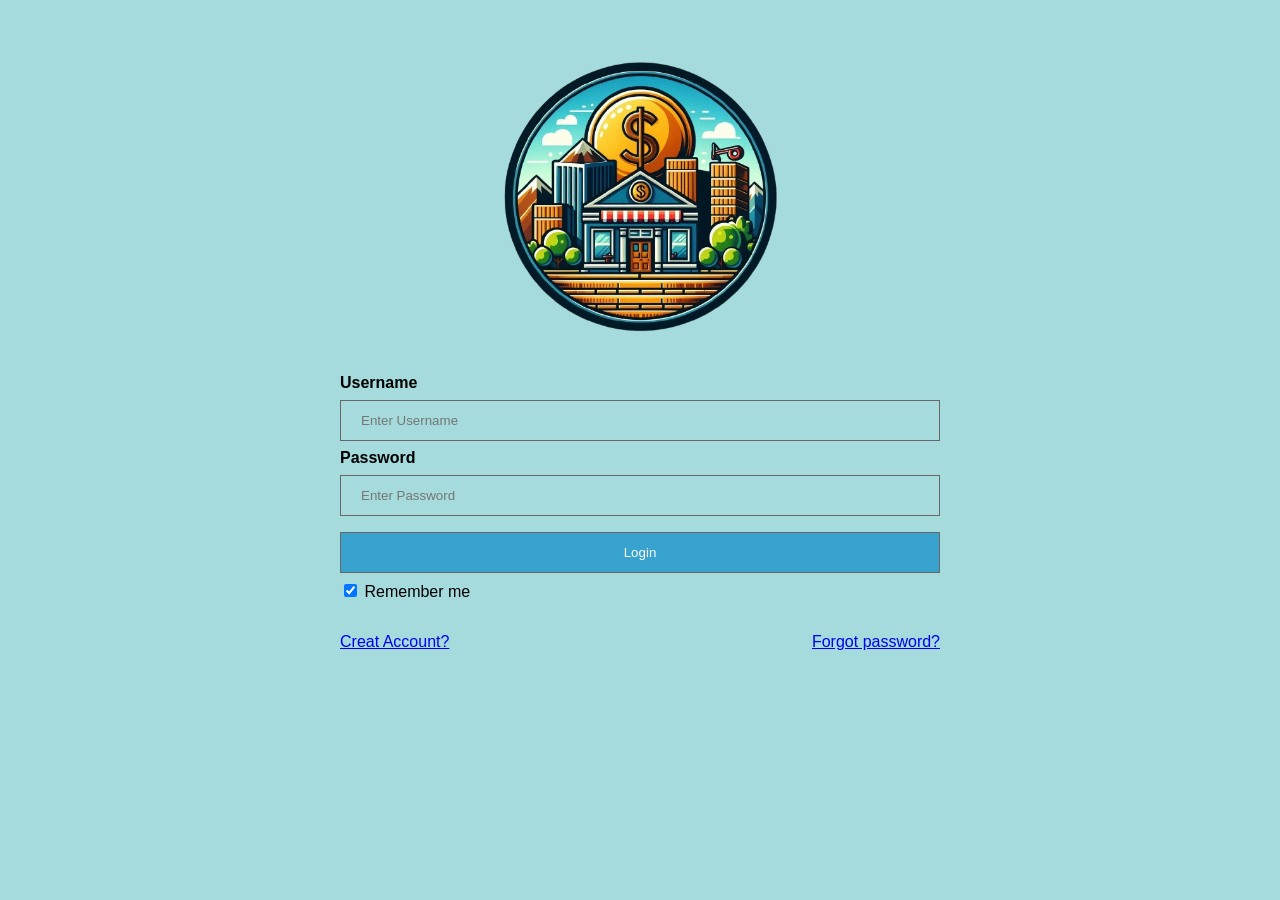
<file: index.html>
<!DOCTYPE html>
<html>
<head>
<meta name="viewport" content="width=device-width, initial-scale=1">
<link rel="stylesheet" href="style.css">
</head>
<body>


<form action="#" method="post"> <! -temporary will change soon -->
  <div class="imgcontainer">
    <a href="home.html"><img src="./LOGO.png" alt="LOGO" class="avatar" ></a>
  </div>

  <div class="container">
    <label for="uname"><b>Username</b></label>
    <input type="text" placeholder="Enter Username" name="uname" required>

    <label for="psw"><b>Password</b></label>
    <input type="password" placeholder="Enter Password" name="psw" required>
        
  <button type="submit">Login</button>
    <label>
      <input type="checkbox" checked="checked" name="remember"> Remember me
    </label>
  </div>

    <div class="container">
          <span class="psw"><a href="./RESET.HTML">Forgot password?</a></span>
          <span class="creat"><a href="./regis.html">Creat Account?</a></span>

    </div>
 
</form>

</body>
</html>
</file>
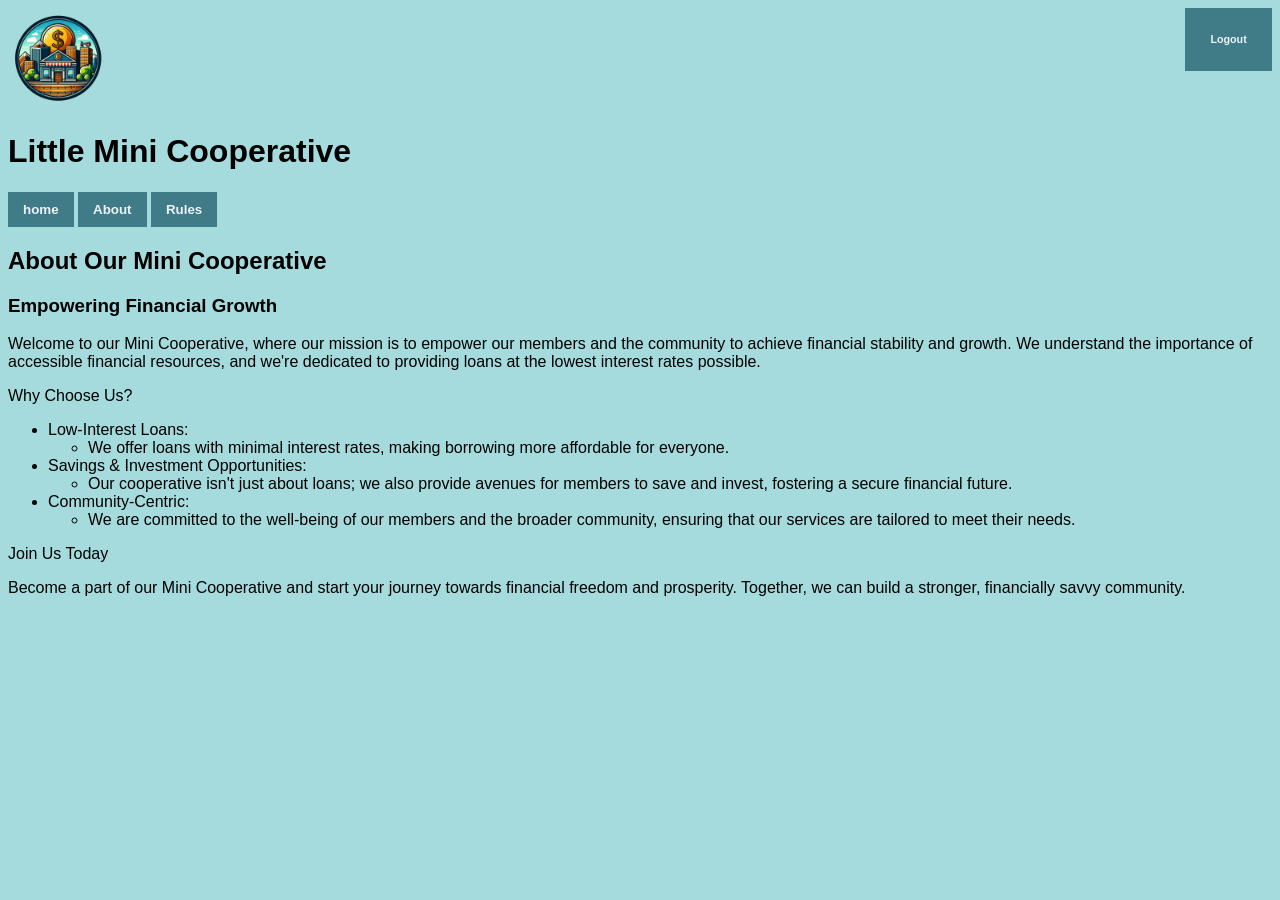
<file: about.html>
<!DOCTYPE html>
<html lang="en">
<head>
    <meta charset="UTF-8">
    <meta name="viewport" content="width=device-width, initial-scale=1.0">
    <title>About</title>
    <link rel="stylesheet" href="style.css">
</head>
<body>
    <div id="logout">
        <a href="index.html"><h6 type="logoutbtn" class="logout">Logout</h6></a>
    </div>
        <div>
        <a href="home.html"><img src="./LOGO.png" alt="LOGO" height="100"></a>
           <h1>Little Mini Cooperative</h1>
           <div id="mainbotton">
           <a href="home.html"><button type="homebtn"  class="firstpage">home</button></a>
           <a href="about.html"><button type="aboutbtn" class="firstpage">About</button></a>
           <a href="rules.html"><button type="rulesbtn" class="firstpage">Rules</button></a>
        </div>    
    <h2>About Our Mini Cooperative</h2>
<h3>Empowering Financial Growth</h5>

Welcome to our Mini Cooperative, where our mission is to empower our members and the community to achieve financial stability and growth. We understand the importance of accessible financial resources, and we're dedicated to providing loans at the lowest interest rates possible.

<p>Why Choose Us?</p>

    <ul>
        <li>Low-Interest Loans:</li>
        <ul>
        <li> We offer loans with minimal interest rates, making borrowing more affordable for everyone.</li>
    </ul>
        <li>Savings & Investment Opportunities:</li>
        <ul>
        <li> Our cooperative isn't just about loans; we also provide avenues for members to save and invest, fostering a secure financial future.</li>
    </ul>
        <li>Community-Centric:</li>
        <ul>
        <li> We are committed to the well-being of our members and the broader community, ensuring that our services are tailored to meet their needs.</li>
    </ul>
    </ul>

Join Us Today

<p>Become a part of our Mini Cooperative and start your journey towards financial freedom and prosperity. Together, we can build a stronger, financially savvy community.</p>
</body>
</html>
</file>
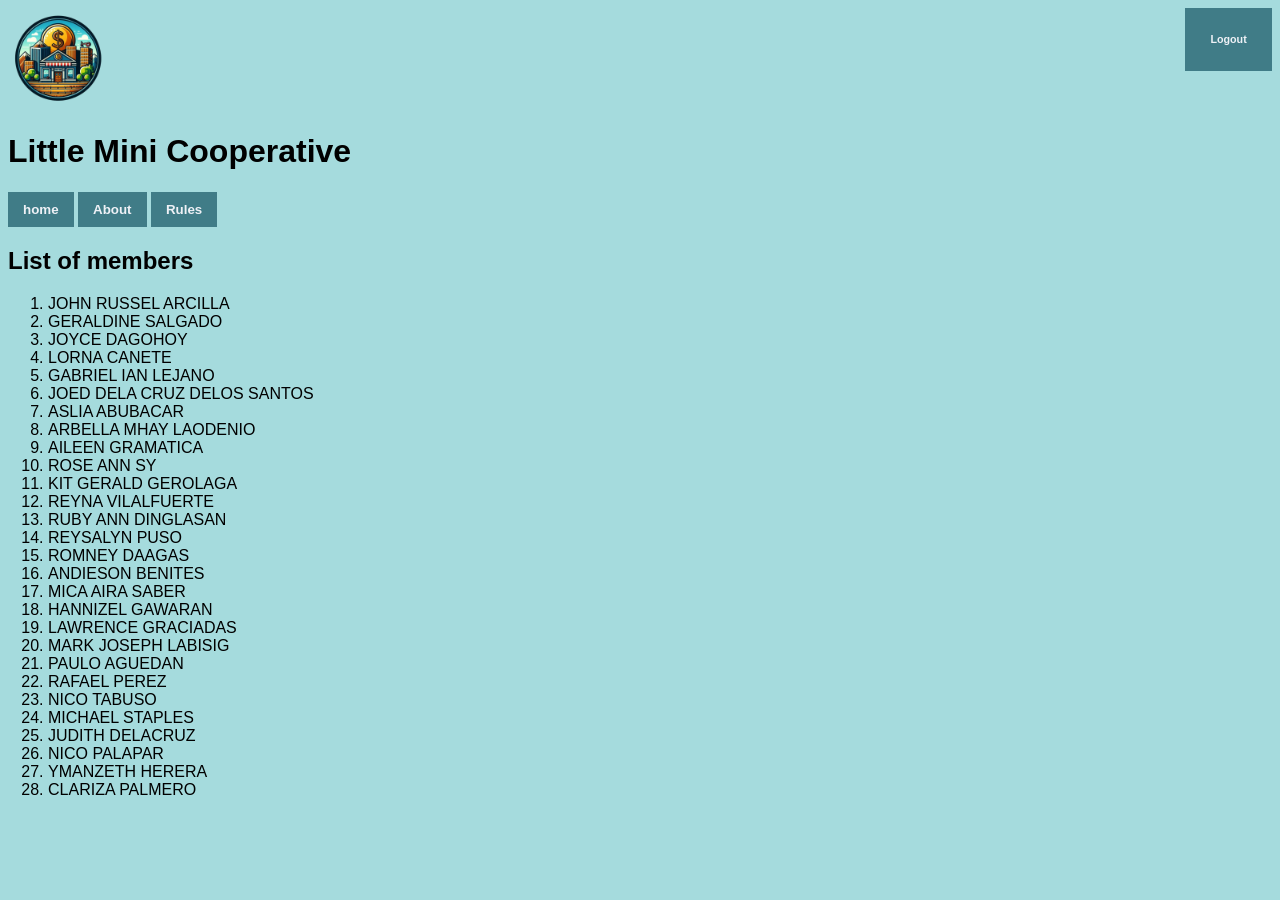
<file: home.html>
<!DOCTYPE html>
<html lang="en">
    <head>
        <meta charset="UTF-8">
        <meta name="viewport" content="width=device-width, initial-scale=1.0">
        <title>LIttle mini coop </title>
        <link rel="stylesheet" href="style.css">
    </head>

    <body>
       <div id="logout">
        <a href="index.html"><h6 type="logoutbtn" class="logout">Logout</h6></a>
    </div class="selection" >
        <div>
        <a href="home.html"><img src="./LOGO.png" alt="LOGO" height="100"></a>
           <h1>Little Mini Cooperative</h1>
           <div id="mainbotton">
           <a href="home.html"><button type="homebtn"  class="firstpage">home</button></a>
           <a href="about.html"><button type="aboutbtn" class="firstpage">About</button></a>
           <a href="rules.html"><button type="rulesbtn" class="firstpage">Rules</button></a>
        </div>
        <div class="List">
            <h2>List of members</h2>
            <ol>
                <li>JOHN RUSSEL ARCILLA
                </li>
                <li>GERALDINE SALGADO</li>
                <li>JOYCE DAGOHOY</li>
                <li>LORNA CANETE </li>
                <li>GABRIEL IAN LEJANO 
                </li>
                <li>JOED DELA CRUZ DELOS SANTOS
                </li>
                <li>ASLIA ABUBACAR 
                </li>
                <li>ARBELLA MHAY LAODENIO 
                </li>
                <li>AILEEN GRAMATICA 
                </li>
                <li>ROSE ANN SY 
                </li>
                <li>KIT GERALD GEROLAGA 
                </li>
                <li>REYNA VILALFUERTE 
                </li>
                <li>RUBY ANN DINGLASAN 
                </li>
                <li>REYSALYN PUSO</li>
                <li>ROMNEY DAAGAS 
                </li>
                <li>ANDIESON BENITES
                </li>
                <li>MICA  AIRA SABER
                </li>
                <li>HANNIZEL GAWARAN
                </li>
                <li>LAWRENCE GRACIADAS</li>
                <li>MARK JOSEPH LABISIG
                </li>
                <li>PAULO AGUEDAN
                </li>
                <li>RAFAEL PEREZ
                </li>
                <li>NICO TABUSO
                </li>
                <li>MICHAEL STAPLES
                </li>
                <li>JUDITH DELACRUZ
                </li>
                <li>NICO PALAPAR
                </li>
                <li>YMANZETH HERERA
                </li>
            <li>CLARIZA PALMERO</li>

            </ol>
        </div>
    
    </body>
</html>
</file>
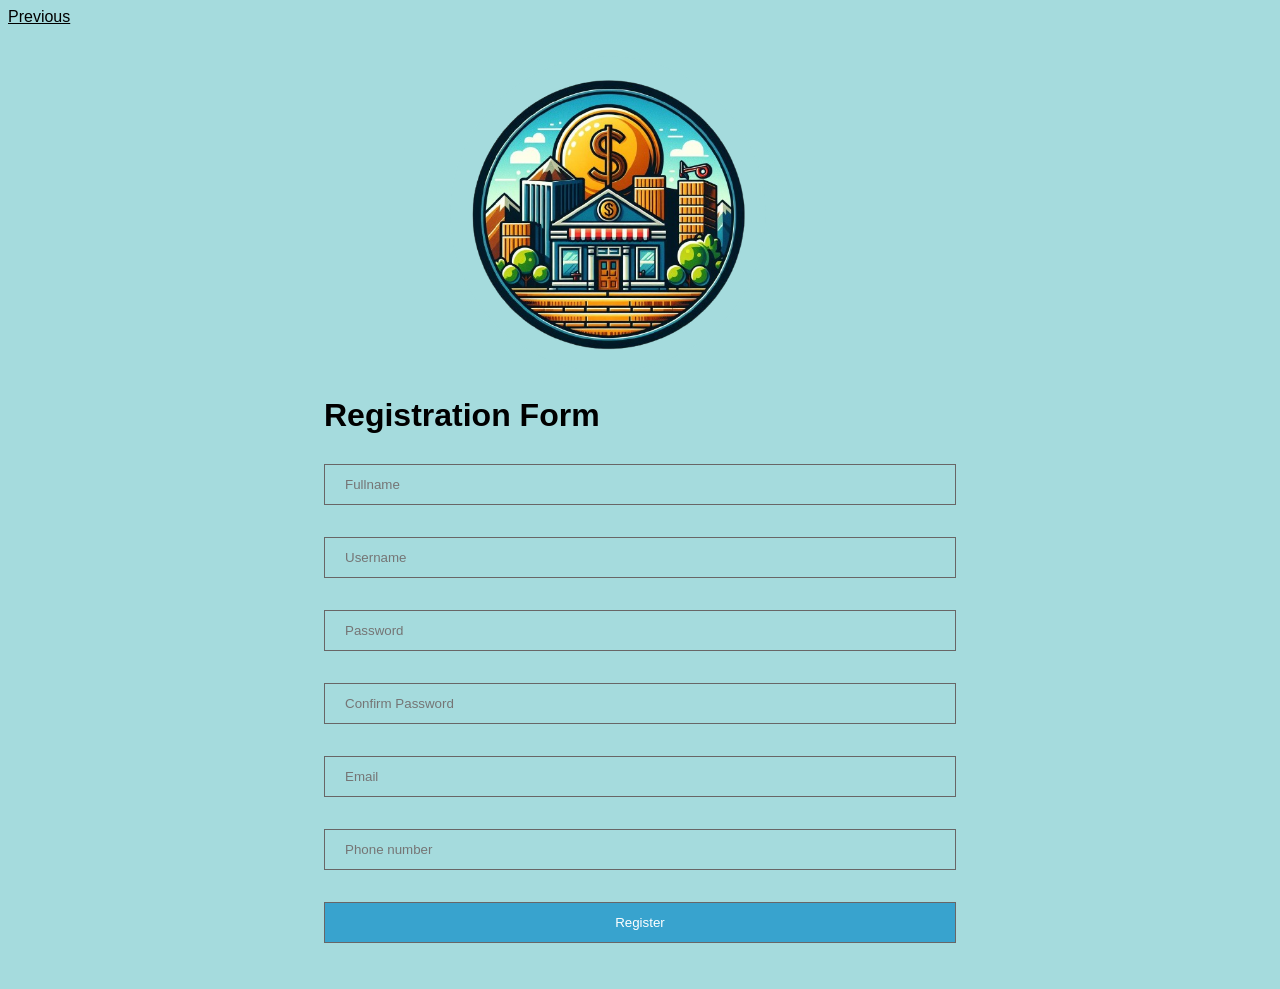
<file: regis.html>
<!DOCTYPE html>
<html lang="en">
<head>
    <meta charset="UTF-8">
    <meta name="viewport" content="width=\ , initial-scale=1.0">
    <title>Register</title>
<link rel="stylesheet" href="style.css">
</head>
<body>
    <div class="navi">
        <a href="./index.html" class="previous">Previous</a>

    </div>
     <form action="#" class="FRegistration">
    <img src="./LOGO.png" alt="logo" class="logoregis">
    <h1>Registration Form</h1>
    <input type="text" placeholder="Fullname" name="Fname" required>
    <p><input type="text" placeholder="Username" name="Uname" required></p>
    <p><input type="text" placeholder="Password" name="password" required></p>
    <p><input type="text" placeholder="Confirm Password" name="Cpassword" required></p>
    <p><input type="text" placeholder="Email" name="Email" required></p>
    <p><input type="text" placeholder="Phone number" name="number" required></p>

<button type="Register">Register</button>



</form>



    


</body>
</html>
</file>
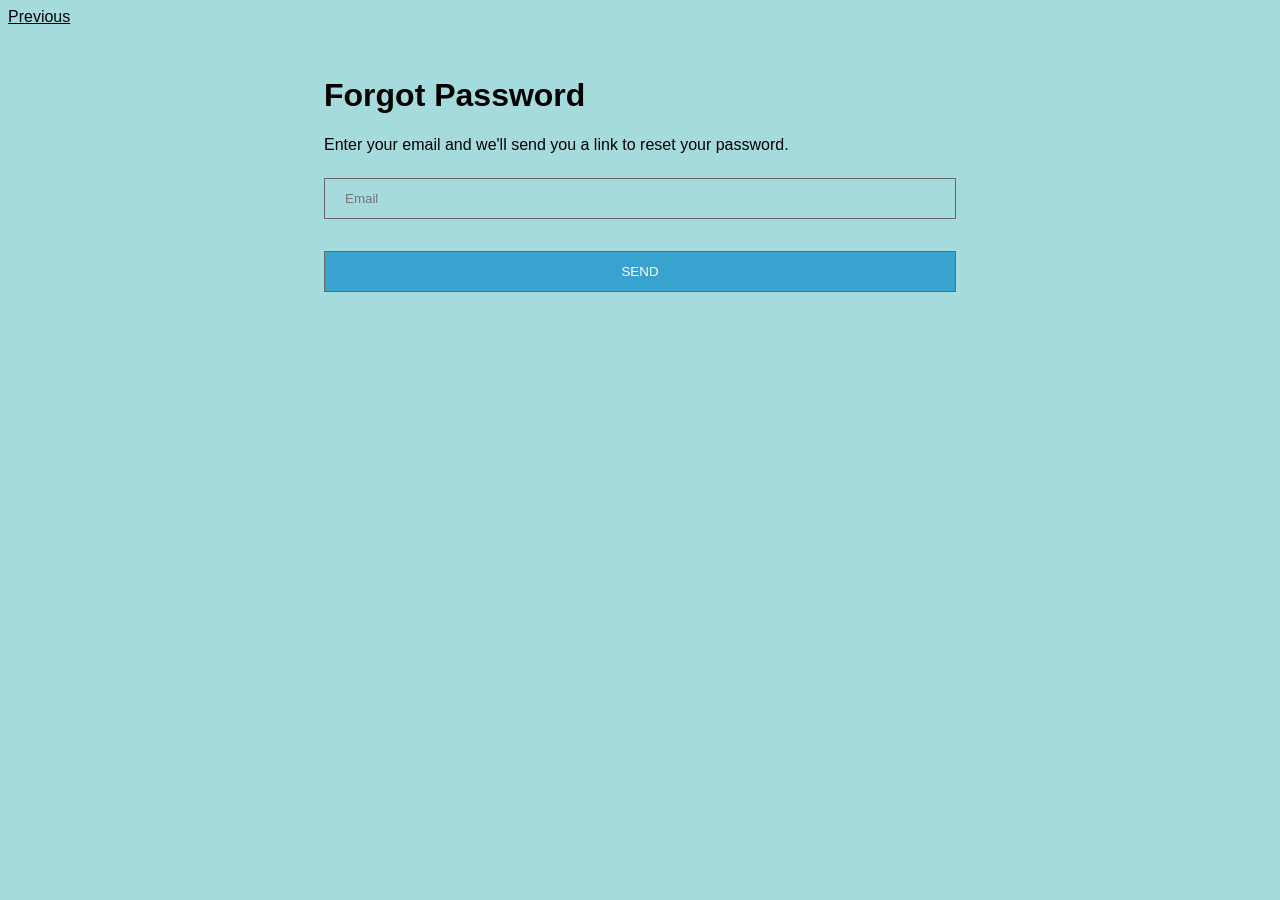
<file: RESET.HTML>
<!DOCTYPE html>
<html lang="en">
<head>
    <meta charset="UTF-8">
    <meta name="viewport" content="width=device-width, initial-scale=1.0">
    <title>Reset Password</title>
    <link rel="stylesheet" href="style.css">
</head>
<div class="navi">
    <a href="./index.html" class="previous">Previous</a>
    </div>

<body>
    
    <form action="reset">
        <h1 class="ForgotP">Forgot Password</h1>
        <p class="Fmassage">Enter your email and we'll send you a link to reset your password.</p>
        <p><input type="text" placeholder="Email" name="Remail" required class="Remail"></p>
            <button type="Register">SEND   </button>
 


    </form>
</body>
</html>
</file>
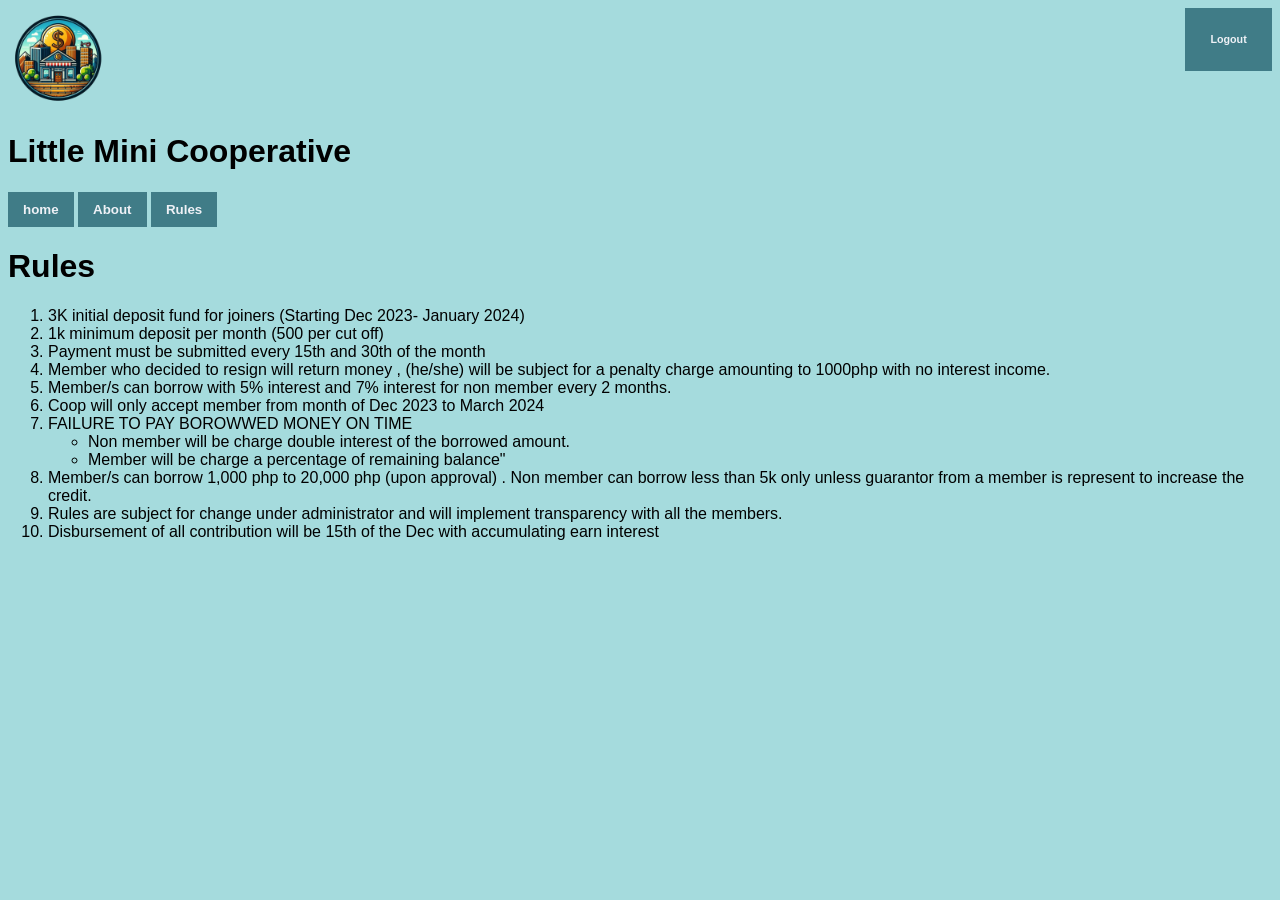
<file: rules.html>
<!DOCTYPE html>
<html lang="en">
<head>
    <meta charset="UTF-8">
    <meta name="viewport" content="width=device-width, initial-scale=1.0">
    <title>About</title>
    <link rel="stylesheet" href="style.css">
</head>
<body>
    <div id="logout">
        <a href="index.html"><h6 type="logoutbtn" class="logout">Logout</h6></a>
    </div>
        <div>
        <a href="home.html"><img src="./LOGO.png" alt="LOGO" height="100"></a>
           <h1>Little Mini Cooperative</h1>
           <div id="mainbotton">
           <a href="home.html"><button type="homebtn"  class="firstpage">home</button></a>
           <a href="about.html"><button type="aboutbtn" class="firstpage">About</button></a>
           <a href="rules.html"><button type="rulesbtn" class="firstpage">Rules</button></a>
        </div>
       
       
    <h1>Rules</h1>
    <ol>
        <li>3K initial deposit fund for joiners  (Starting Dec 2023- January 2024)</li>
        <li>1k minimum deposit per month (500 per cut off)</li>  
        <li>Payment must be submitted every  15th and 30th of the month</li>
        <li>Member who decided to resign will return money ,  (he/she)  will be subject for a penalty charge amounting to 1000php  with no interest income.</li> 
        <li>Member/s can borrow with  5% interest  and  7% interest   for non member  every 2 months.</li>
        <li>Coop will only accept member from month of Dec 2023 to March  2024</li>
        <li>FAILURE TO PAY BOROWWED MONEY ON TIME</li>
            <ul>
                <li>Non member  will be charge double interest  of the borrowed amount.</li>
                <li>Member will be charge a percentage of remaining balance"</li>
            </ul>
        <li>Member/s  can borrow 1,000 php to 20,000 php (upon approval) . Non member can borrow  less than 5k only  unless  guarantor  from a member is represent to increase the credit.</li>
        <li>Rules are subject for change under administrator and will implement transparency with all the members.</li>
        <li>Disbursement of all contribution will be 15th of the Dec with accumulating  earn interest</li>
    </ol>
</body>
</html>
</file>
<file: style.css>
body, * {
  font-family: Arial, Helvetica, sans-serif;
  background-color: #a5dbdd;
}

form {
  margin: auto;
  width: 50%;
  padding: 30px;
  display: block;
}


img.logoregis{
  width: 50%;
  border-radius: 50%;
  margin-left: 20%;
}
 img.avatar {
  width: 50%;
  border-radius: 50%;
 
  }
  .imgcontainer {
    text-align: center;
    margin: 10px 1 12px 0;
    
  
  }


.navi:hover, button:hover, .logout:hover {
  text-decoration: none;
  display: inline-block;
  padding: 8px 16px;
  background-color: #98eaec;
  color: black;
  opacity: 0.8;
}

.previous {
  background-color: transparent;
  color: black;
}

input[type=text], input[type=password], button[type=submit], button[type=Register] {
  width: 100%;
  padding: 12px 20px;
  margin: 8px 0;
  display: inline-block;
  border: 1px solid #686666;
  box-sizing: border-box;
}

.firstpage, .logout {
  background-color: #407C87;
  color: #eef1f6;
  font-weight: bold;
  border: none;
  padding: 10px 15px;
}

.logout {
  padding: 2%;
  margin-top: 0;
}

h6[type=logoutbtn] {
  float: right;
}

button[type=submit], button[type=Register] {
  background-color: #38a3ce;
  color: white;
  cursor: pointer;
}

.cancelbtn {
  width: auto;
  padding: 10px 18px;
  background-color: #f44336;
}



.container {
  padding: 16px;
}

span.psw{
  float: right;

}
span.creat{
 float: left;

}

.account {
  background-color: lightgreen;
  float: left;
}

@media screen and (max-width: 300px) {
  span.psw, .cancelbtn {
    display: block;
    float: none;
    width: 100%;
  }
}
</file>
